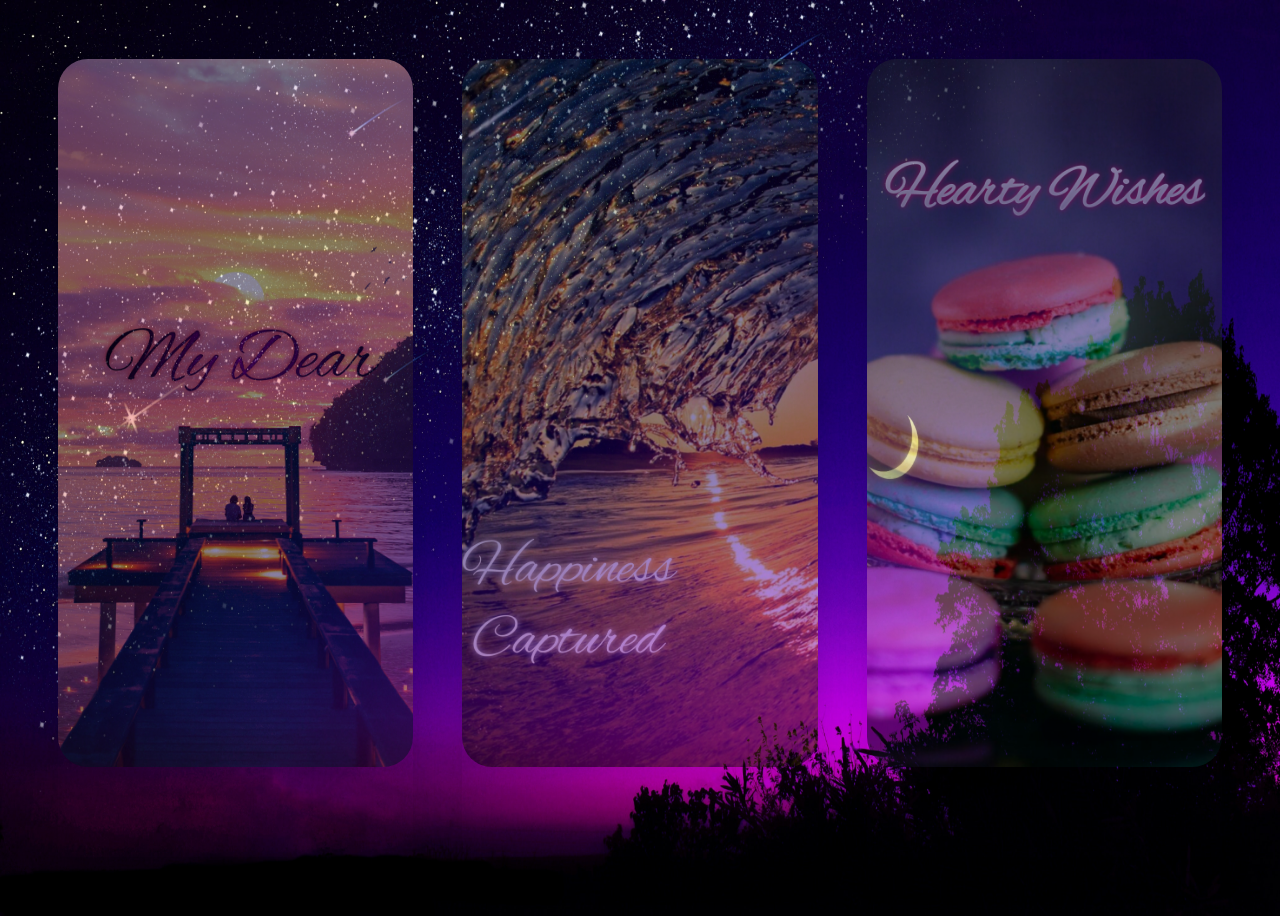
<file: index.html>
﻿<!DOCTYPE>
<html> 
<head>
		<title>Home</title>
		<link rel="stylesheet" type="text/css" href="HomeTJ.css"/>
		<meta content="text/html; charset=utf-8" http-equiv="Content-Type"/>
</head>

<body>
	<div class="container">
	
	  <div class="box1">
	  <a href="about.html">
	    <img opacity="0.5" src="TejuPics/mydear.jpg">
	    </a>
	  </div>
	  <div class="box2">
	  	<a href="T2.html">
		<img src="TejuPics/happinesscaptured.jpg">
	    </a>
	   </div>
	  <div class="box3">
	  	<a href="Video.html">
	    <img src="TejuPics/heartwishes.jpg">
	    </a>
	  </div>
	    
	</div>
</body>

</html>
</file>
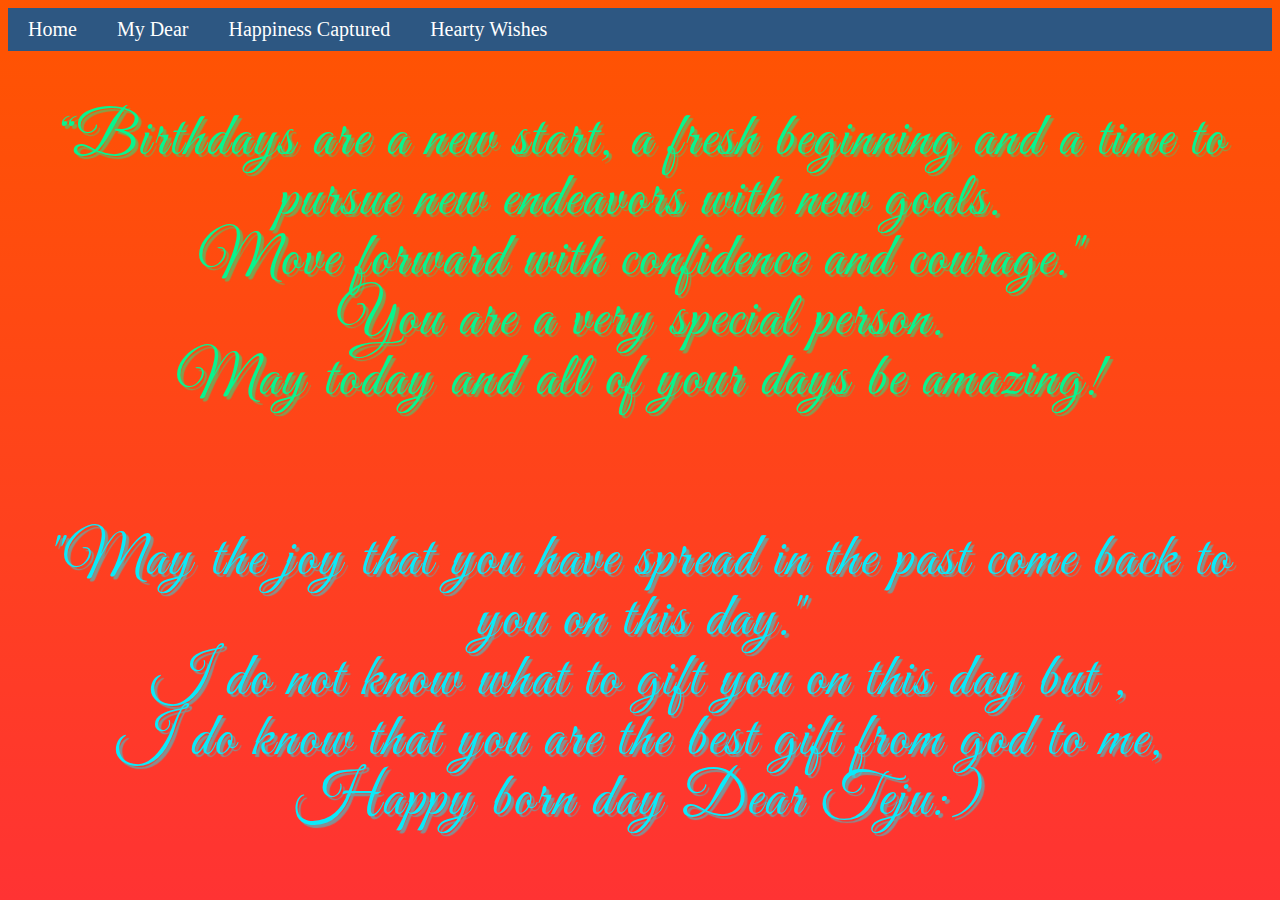
<file: about.html>
﻿<!DOCTYPE >
<html>

<head>
	<link rel="stylesheet" type="text/css" href="about1.css"/>
	<link href='http://fonts.googleapis.com/css?family=Great+Vibes' rel='stylesheet' type='text/css'>
	<meta content="text/html; charset=utf-8" http-equiv="Content-Type" />
	<title>My Dear</title>
</head>

<body>
	<ul>
			<li><a href="Home.html">Home</a></li>
			<li><a href="about.html">My Dear</a></li>
			<li><a href="T2.html">Happiness Captured</a></li>
			<li><a href="Video.html">Hearty Wishes</a></li>
	</ul>
	<div class="container">
	<h2><p>“Birthdays are a new start, a fresh beginning and a time to pursue new endeavors with new goals.<br>
		Move forward with confidence and courage."<br>
			You are a very special person.<br> 
				May today and all of your days be amazing!<br></p>
	<br>"May the joy that you have spread in the past come back to you on this day."<br> 
			I do not know what to gift you on this day but ,<br>
			    I do know that you are the best gift from god to me,<br>
			    Happy born day Dear Teju:)<br>
	</h2>
	</div>


</body>

</html>
</file>
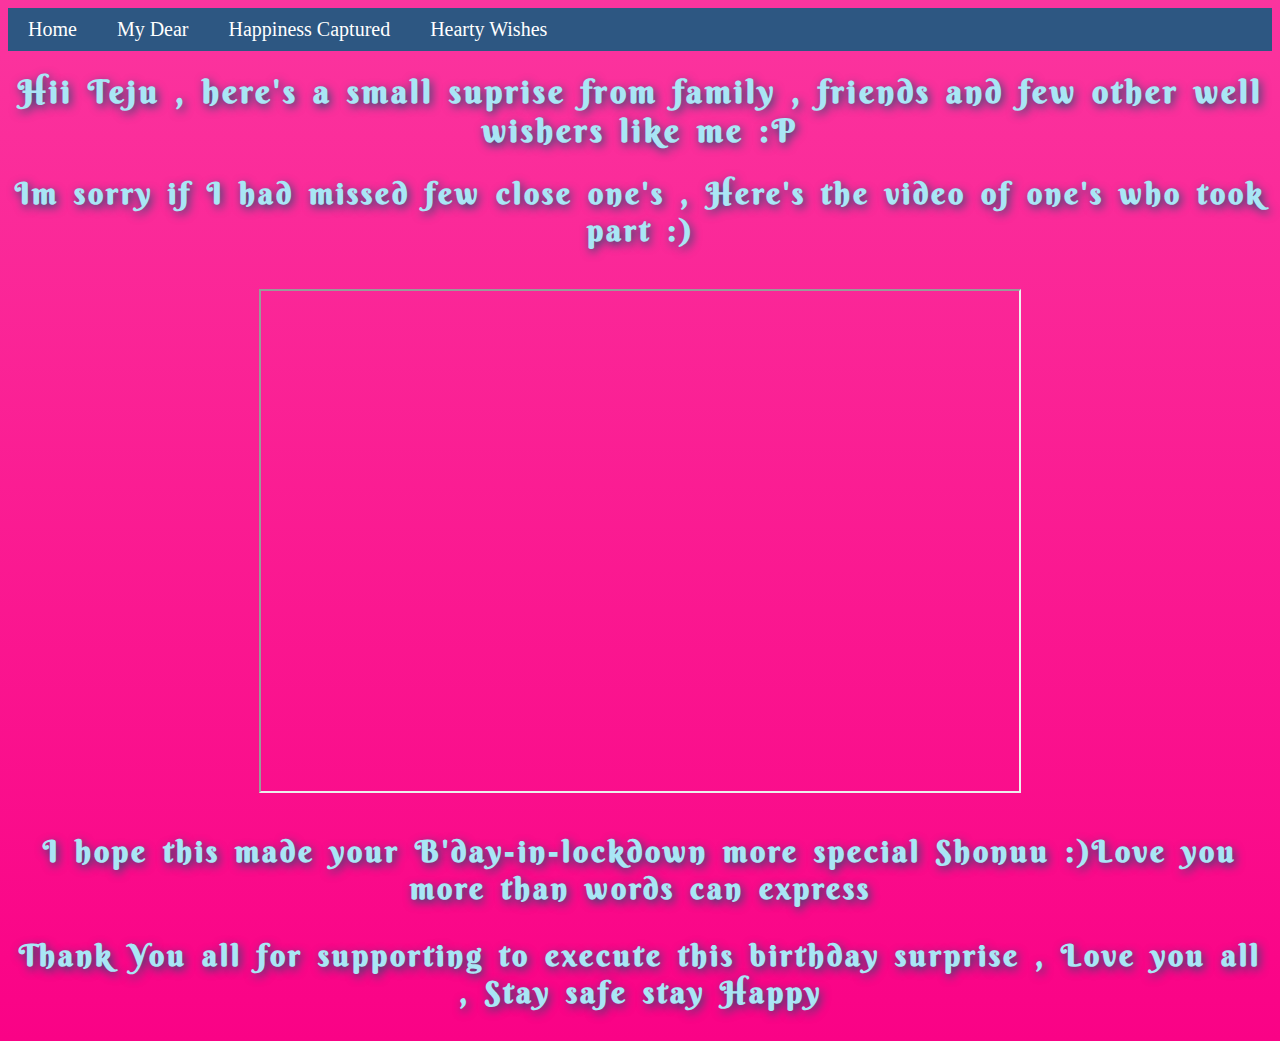
<file: Video.html>
﻿<!DOCTYPE>
<html>
	<head>
	<link rel="stylesheet" type="text/css" href="Video1.css">
	<link href='http://fonts.googleapis.com/css?family=Berkshire+Swash' rel='stylesheet' type='text/css'>
	<title>Hearty Wishes</title>
	</head>
	<body>
		<ul>
			<li><a href="Home.html">Home</a></li>
			<li><a href="about.html">My Dear</a></li>
			<li><a href="T2.html">Happiness Captured</a></li>
			<li><a href="Video.html">Hearty Wishes</a></li>
	</ul>
		<h1>Hii Teju , here's a small suprise from family , friends and few other well wishers like me :P</h1>
		<h2>Im sorry if I had missed few close one's , Here's the video of one's who took part :)</h2>
		<iframe width="420" height="345" src="https://www.youtube.com/embed/kWVEJ6b_Q80" bordercolor="#FF5050"></iframe>
		<h3>I hope this made your B'day-in-lockdown more special Shonuu :)Love you more than words can express</h3>
		<h3>Thank You all for supporting to execute this birthday surprise , Love you all , Stay safe stay Happy</h3>
				
	</body>	
	
</html>
</file>
<file: HomeTJ.css>
﻿body{
	background-image:url('TejuPics/Back2.jpg');
	background-repeat:no-repeat;
	background-size: 100% 100%;
}

.container {
  display: -webkit-box;
  display: flex;
  width: 100%;
  padding: 4% 2%;
  box-sizing: border-box;
  height: 100vh;
}


.box1 {
  -webkit-box-flex: 1;
          flex: 1;
  overflow: hidden;
  -webkit-transition: .5s;
  transition: .5s;
  margin: 0 2%;
  box-shadow: 0 20px 30px rgba(0, 0, 0, 0.1);
  line-height: 0;
}
.box1 > a > img{
	 opacity: 0.5;
  border-radius: 30px; 
  width: 100%;
  height: calc(100% - 10vh);
  -o-object-fit: cover;
  object-fit: cover;
  -webkit-transition: .5s;
  transition: .5s;
	
}

.box2 {
  -webkit-box-flex: 1;
          flex: 1;
  overflow: hidden;
  -webkit-transition: .5s;
  transition: .5s;
  margin: 0 2%;
  box-shadow: 0 20px 30px rgba(0, 0, 0, 0.1);
  line-height: 0;
}
.box2 >a> img{
 opacity: 0.5;
 border-radius: 30px;
  width: 100%;
  height: calc(100% - 10vh);
  -o-object-fit: cover;
     object-fit: cover;
  -webkit-transition: .5s;
  transition: .5s;
	
}


.box3 {
  -webkit-box-flex: 1;
          flex: 1;
  overflow: hidden;
  -webkit-transition: .5s;
  transition: .5s;
  margin: 0 2%;
  box-shadow: 0 20px 30px rgba(0, 0, 0, 0.1);
  line-height: 0;
}
.box3 >a> img{
 opacity: 0.5;
 border-radius: 30px;
   width: 100%;
  height: calc(100% - 10vh);
  -o-object-fit: cover;
     object-fit: cover;
  -webkit-transition: .5s;
  transition: .5s;
  right=0;
	
}



.box1:hover {
  -webkit-box-flex: 1;
          flex-direction:column;

}

.box1:hover >a> img {
	opacity:1;
  width: 100%;
  height: 100%;
}

.box2:hover {
  -webkit-box-flex: 1;
    flex-direction:column;
}

.box2:hover >a> img {
	
	opacity:1;
  width: 100%;
  height: 100%;
}

.box3:hover {
  -webkit-box-flex: 0.5;
          flex-direction:column;
          }

.box3:hover >a> img {
  opacity:1;
  width: 100%;
  height: 100%;
}
</file>
<file: about1.css>
﻿body{
background-image: linear-gradient(180deg, rgba(255,85,0,1), rgba(255,0,0,0.8));
}
ul{
	list-style-type: none;/*Bullets removed*/
	margin: 0;
	padding: 0;
	overflow: hidden;
	background-color: #2D5782;
	text-align: center;
}
li{
	float: left;
	font-size: 20px;
}
li a{
	text-decoration: none;
	color: white;
	display: block;
	text-align: center;
	padding:10px 20px;
}
li a:hover{
	background-color:white ;
	color:red;
}
h2 {
  font: 400 60px/0.8 'Great Vibes', Helvetica, sans-serif;
  color:#0AEAFA;
  letter-spacing:2px;
  word-spacing:4px;
  text-shadow: 3px 3px 1px rgba(10,234,250,0.5); 
  text-align:center;
  line-height:100%;
}
p{
	color:#07F58E;
	text-shadow: 3px 3px 1px rgba(7,245,142,0.5);
}
</file>
<file: Video1.css>
﻿body{
	 background-image: linear-gradient(0deg, rgba(250,2,134,1), rgba(250,2,134,0.8));
	 background-repeat: no-repeat;
	background-size: 100% 100%;
}
iframe{
	display: block;
	text-align: center;
	width: 60%;
	height:500px;
	margin: 0 auto;
	margin-top: 40px;
	margin-bottom: 40px;
}
ul{
	list-style-type: none;/*Bullets removed*/
	margin: 0;
	padding: 0;
	overflow: hidden;
	background-color: #2D5782;
	text-align: center;
}
li{
	float: left;
	font-size: 20px;
}
li a{
	text-decoration: none;
	color: white;
	display: block;
	text-align: center;
	padding:10px 20px;
}
li a:hover{
	background-color:white ;
	color:red;
}
h1,h2{
	color:#A9E6F5;
	font-family:'Berkshire Swash', Helvetica, sans-serif;
	width:100%;
	text-align: center;
	text-shadow: 2px 3px 10px #1F5070;
	letter-spacing:3px;
	word-spacing:5px;

}
h2{
	
	font-size:30px;

}
h3{
	color:#A9E6F5;
	font-size:30px;
	font-family:'Berkshire Swash', Helvetica, sans-serif;
	width:100%;
	text-shadow: 2px 3px 10px #1F5070;
	text-align: center;
	letter-spacing:3px;
	word-spacing:5px;
}
</file>
